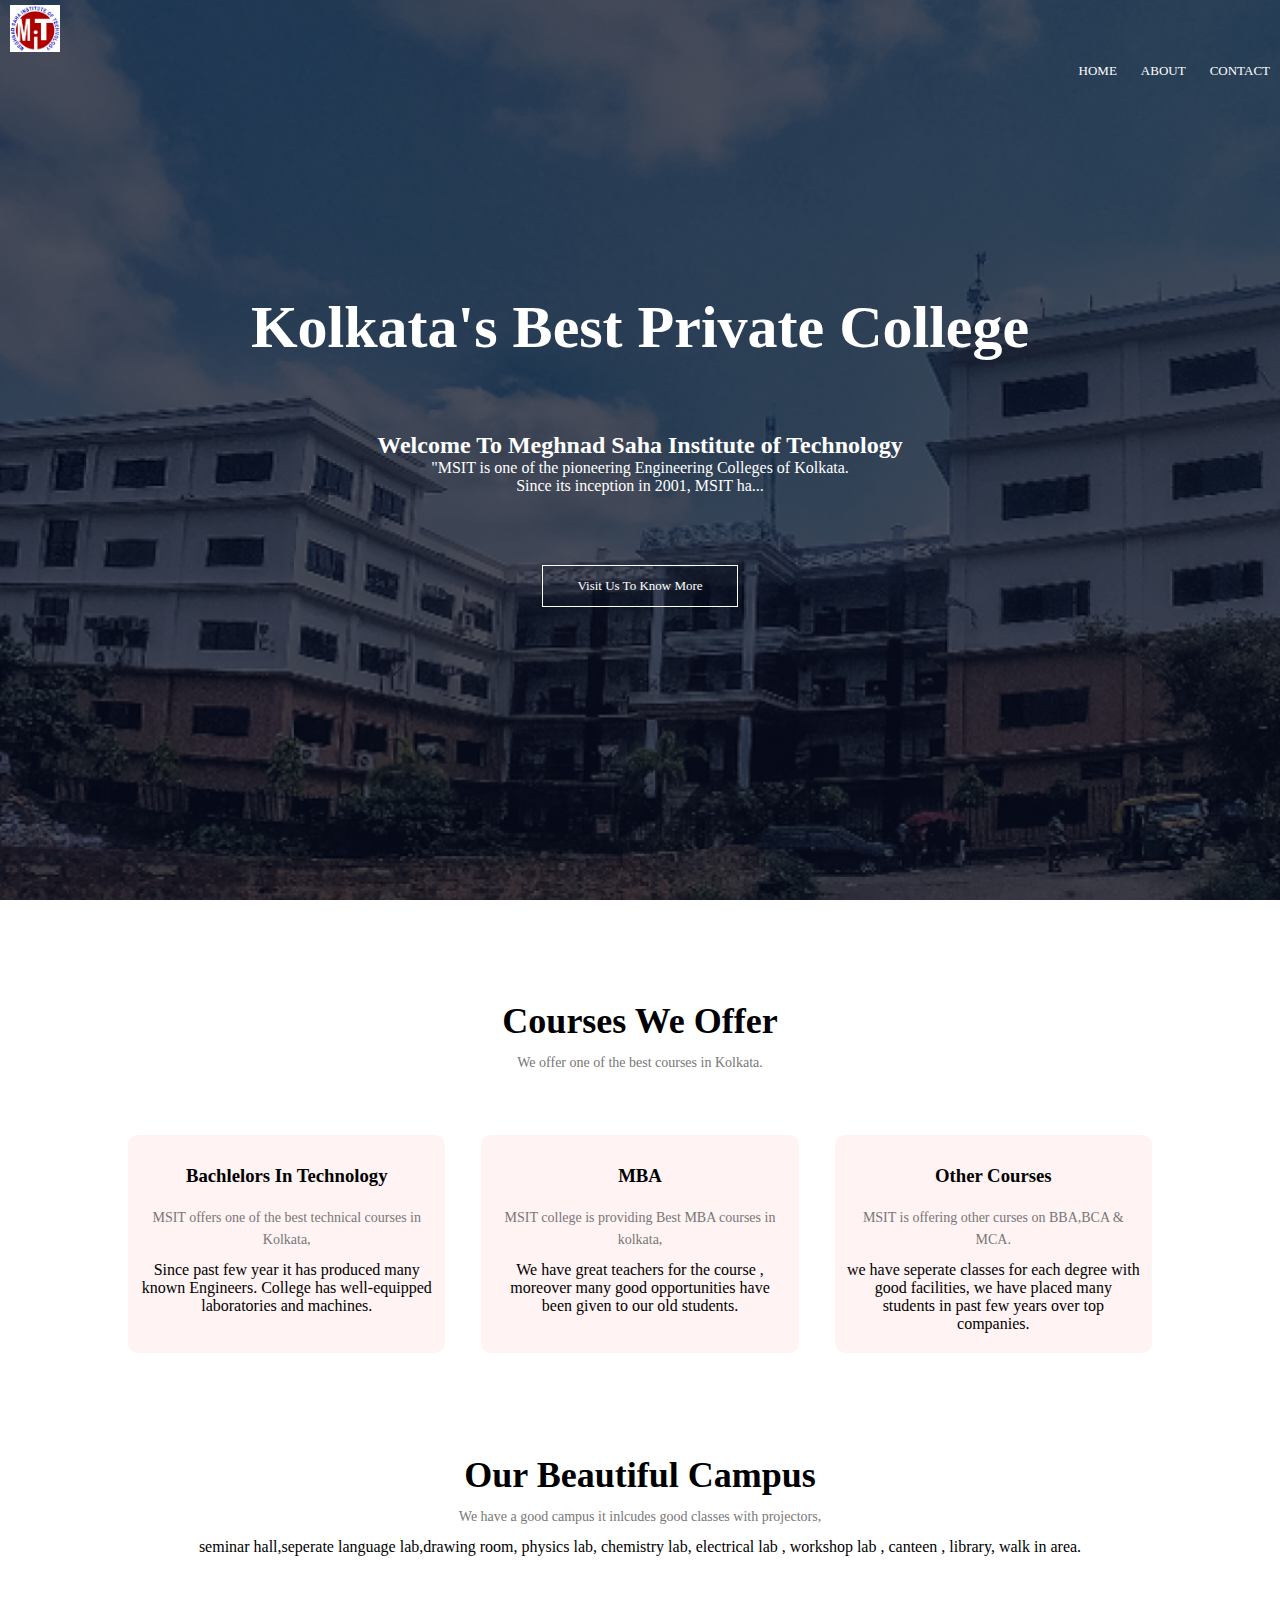
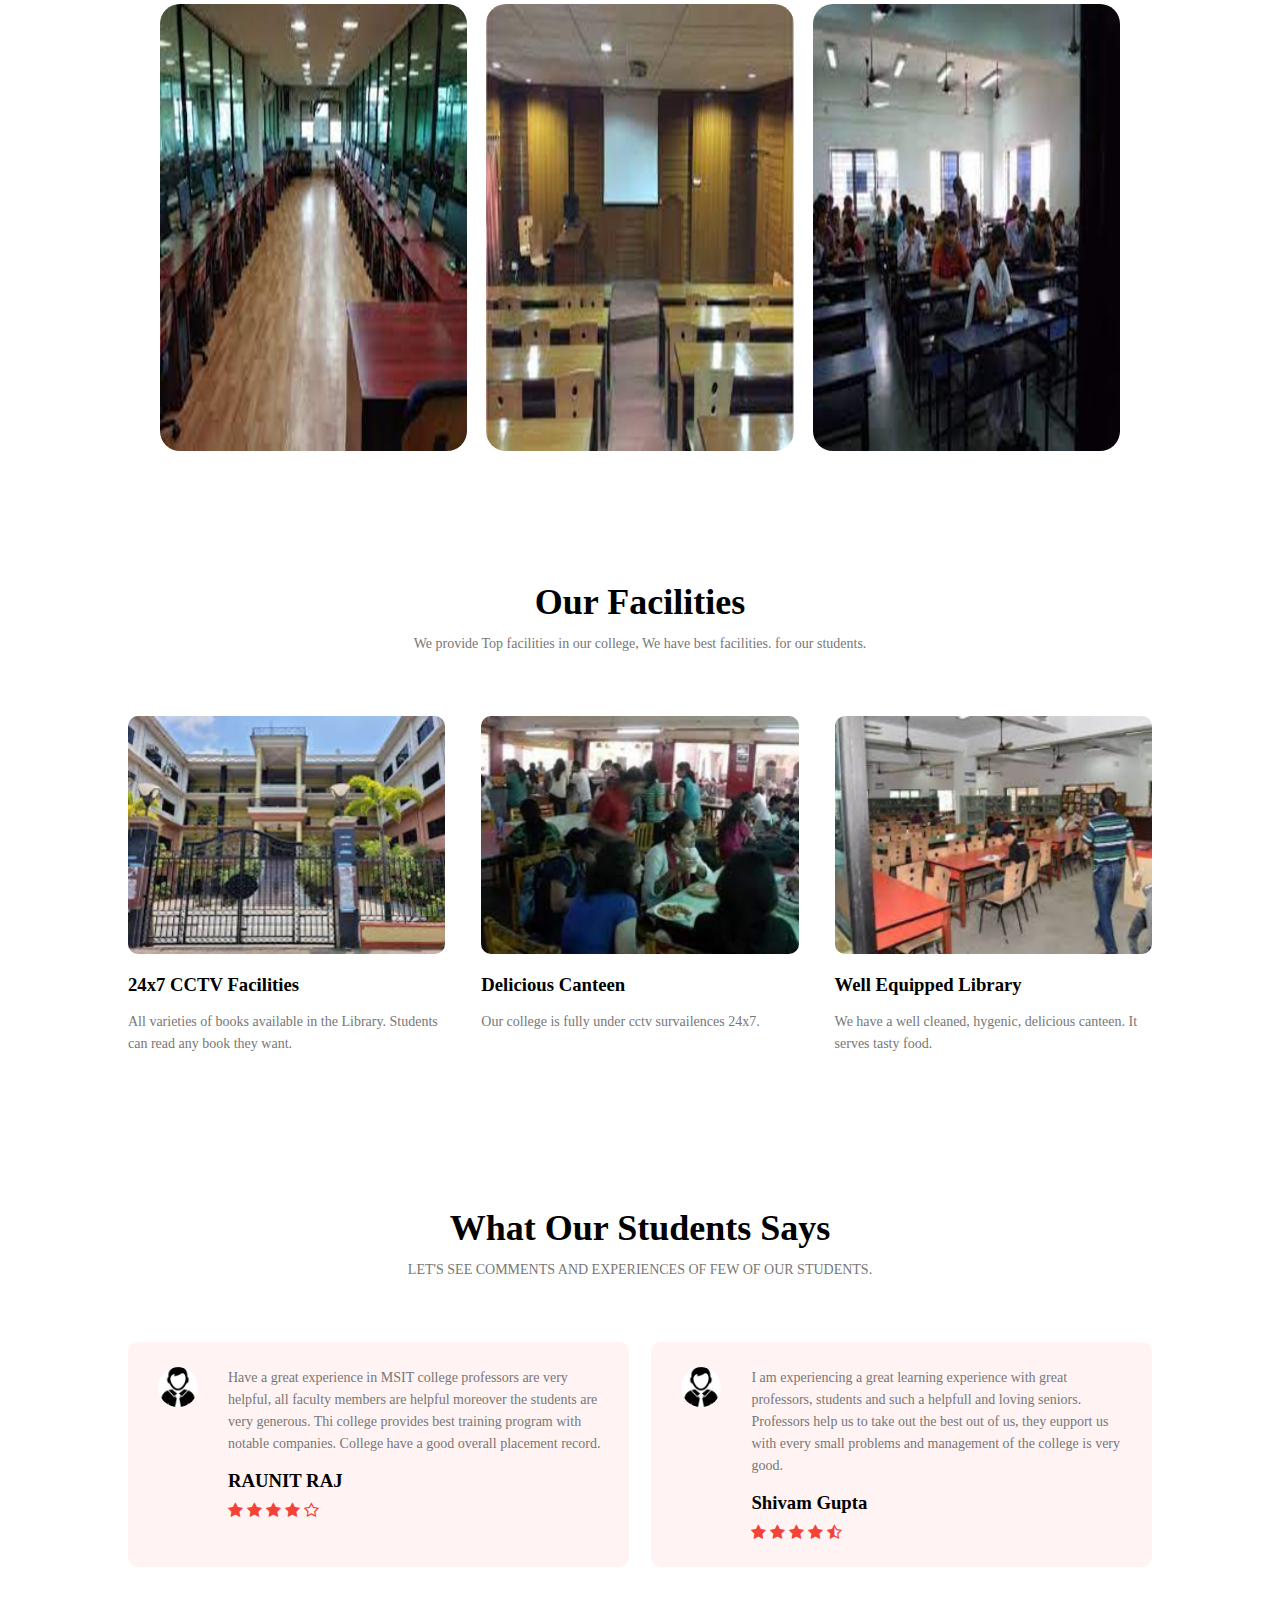
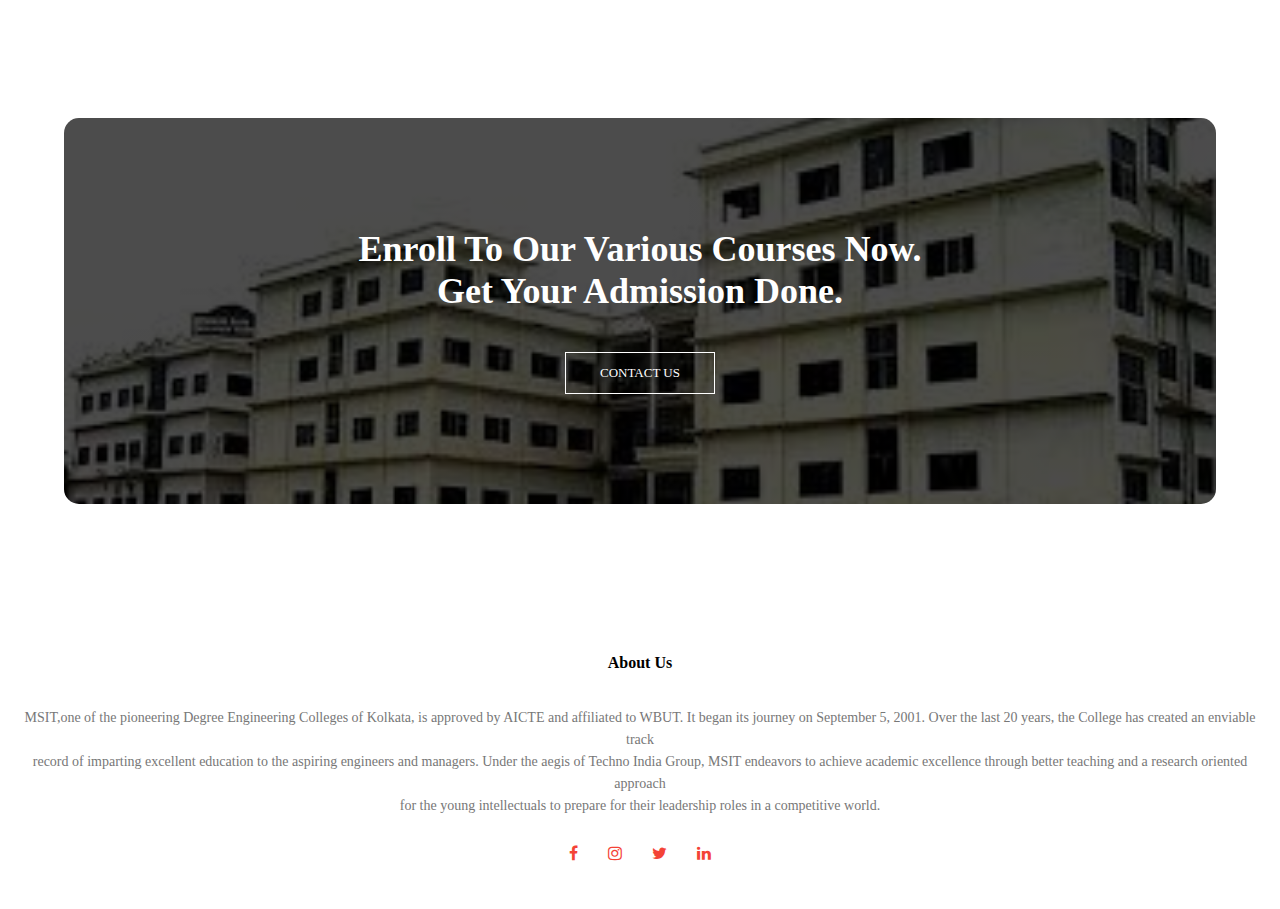
<file: index.html>
<!DOCTYPE html>
<html lang="en">

<head>
    <meta charset="UTF-8">
    <meta name="viewport" content="width=device-width, initial-scale=1.0">
    <title>Meghnadshah Institute Of Technology</title>
    <link rel="stylesheet" href="styles.css">
    <link rel="stylesheet" href="https://stackpath.bootstrapcdn.com/font-awesome/4.7.0/css/font-awesome.min.css">
</head>




<section class="header">

    <nav>
        <a href="index.html"><img src="image1.png"></a>
        <div class="nav-links" id="NAVLINKS">
            <i class="fa fa-times" onclick="hideMenu()"></i>
            <ul>
                <li><a href="index.html">HOME</a></li>
                <li><a href="about.html">ABOUT</a></li>
                <!-- <li><a href="">COURSES</a></li> -->
                <!-- <li><a href="">BLOG</a></li> -->
                <li><a href="contact.html">CONTACT</a></li>
            </ul>
        </div>
        <i class="fa fa-bars" onclick="showMenu()"></i>
    </nav>




    <div class="text-box">
        <h1>Kolkata's Best Private College</h1>
        <p>
        <h2>Welcome To Meghnad Saha Institute of Technology</h2>
        "MSIT is one of the pioneering Engineering Colleges of Kolkata. <br> Since its inception in 2001, MSIT ha...
        </p>
        <a href="" class="hero-btn">Visit Us To Know More</a>
    </div>

</section>


<section class="course">

    <h1>Courses We Offer</h1>
    <p>We offer one of the best courses in Kolkata.</p>

    <div class="row">
        <div class="course-col">
            <h3>Bachlelors In Technology</h3>
            <p>MSIT offers one of the best technical courses in Kolkata,</p>
            Since past few year it has produced many known Engineers.
            College has well-equipped laboratories and machines.
        </div>

        <div class="course-col">
            <h3>MBA</h3>
            <p>MSIT college is providing Best MBA courses in kolkata, </p>
            We have great teachers for the course , moreover many good
            opportunities have been given to our old students.
        </div>

        <div class="course-col">
            <h3>Other Courses</h3>
            <p>MSIT is offering other curses on BBA,BCA & MCA. </p>
            we have seperate classes for each degree with good facilities,
            we have placed many students in past few years over top companies.
        </div>

    </div>
</section>

<!-- campus -->

<section class="campus">
    <h1>Our Beautiful Campus</h1>
    <p>We have a good campus it inlcudes good classes with projectors,</p>
    seminar hall,seperate language lab,drawing room, physics lab, chemistry
    lab, electrical lab , workshop lab , canteen , library, walk in area.
    <div class="row">
        <div class="campus-col">
            <img src="image4.png" alt="">
            <div class="layer">
                <h3>Laboratory</h3>
            </div>
        </div>
        <div class="campus-col">
            <img src="image5.png" alt="">
            <div class="layer">
                <h3>Seminar Room</h3>
            </div>
        </div>
        <div class="campus-col">
            <img src="image3.png" alt="">
            <div class="layer">
                <h3>Classroom</h3>
            </div>
        </div>
    </div>
</section>



<!-- facilities -->

<section class="facilities">
    <h1>Our Facilities</h1>
    <p>We provide Top facilities in our college, We have best facilities.
        for our students. </p>
    <div class="row">
        <div class="facilities-col">
            <img src="image6.png" alt="">
            <h3>24x7 CCTV Facilities</h3>
            <p>All varieties of books available in the Library.
                Students can read any book they want.</p>
        </div>

        <div class="facilities-col">
            <img src="image7.png" alt="">
            <h3>Delicious Canteen</h3>
            <p>Our college is fully under cctv survailences 24x7.</p>
        </div>
        <div class="facilities-col">
            <img src="image8.png" alt="">
            <h3>Well Equipped Library</h3>
            <p>We have a well cleaned, hygenic, delicious canteen.
                It serves tasty food.
            </p>
        </div>
    </div>
</section>



<!-- testimonial -->

<section class="testimonials">
    <h1>What Our Students Says</h1>
    <p>LET'S SEE COMMENTS AND EXPERIENCES OF FEW OF OUR STUDENTS.</p>


    <div class="row">
        <div class="testimonials-col">
            <img src="image9.jpg" alt="">
            <div>
                <p>Have a great experience in MSIT college professors are very helpful,
                    all faculty members are helpful moreover the students are very generous. Thi college
                    provides best training program with notable companies. College have a good overall
                    placement record.
                </p>
                <h3>RAUNIT RAJ</h3>
                <i class="fa fa-star"></i>
                <i class="fa fa-star"></i>
                <i class="fa fa-star"></i>
                <i class="fa fa-star"></i>
                <i class="fa fa-star-o"></i>

            </div>
        </div>

        <div class="testimonials-col">
            <img src="image9.jpg" alt="">
            <div>
                <p>I am experiencing a great learning experience with great professors,
                    students and such a helpfull and loving seniors. Professors help us to take
                    out the best out of us, they eupport us with every small problems and management
                    of the college is very good. </p>
                <h3>Shivam Gupta</h3>
                <i class="fa fa-star"></i>
                <i class="fa fa-star"></i>
                <i class="fa fa-star"></i>
                <i class="fa fa-star"></i>
                <i class="fa fa-star-half-o"></i>

            </div>
        </div>

    </div>

</section>


<!-- Call Us At  -->

<section class="cta">
    <h1>Enroll To Our Various Courses Now. <br> Get Your Admission Done.</h1>
    <a href="" class="hero-btn">CONTACT US</a>
</section>


<!-- footer -->
<section class="footer">
    <h4>About Us</h4>
    <p> <b>MSIT,one of the pioneering Degree Engineering Colleges of Kolkata, is approved by AICTE and affiliated to WBUT.
        It began its journey on September 5, 2001. Over the last 20 years, the College has created an enviable track<br>
        record of imparting excellent education to the aspiring engineers and managers. Under the aegis of Techno India
        Group, MSIT endeavors to achieve academic excellence through better teaching and a research oriented approach <br>
        for the young intellectuals to prepare for their leadership roles in a competitive world.</b>
    </p>

    <div class="icons">
        <i class="fa fa-facebook"></i>
        <i class="fa fa-instagram"></i>
        <i class="fa fa-twitter"></i>
        <i class="fa fa-linkedin"></i>
    </div>

</section>

















<script>
    var NAVLINKS = document.getElementById("NAVLINKS");
    function showMenu() {
        NAVLINKS.style.right = "0"
    }
    function hideMenu() {
        NAVLINKS.style.right = "-200px"
    }
</script>



</body>

</html>
</file>
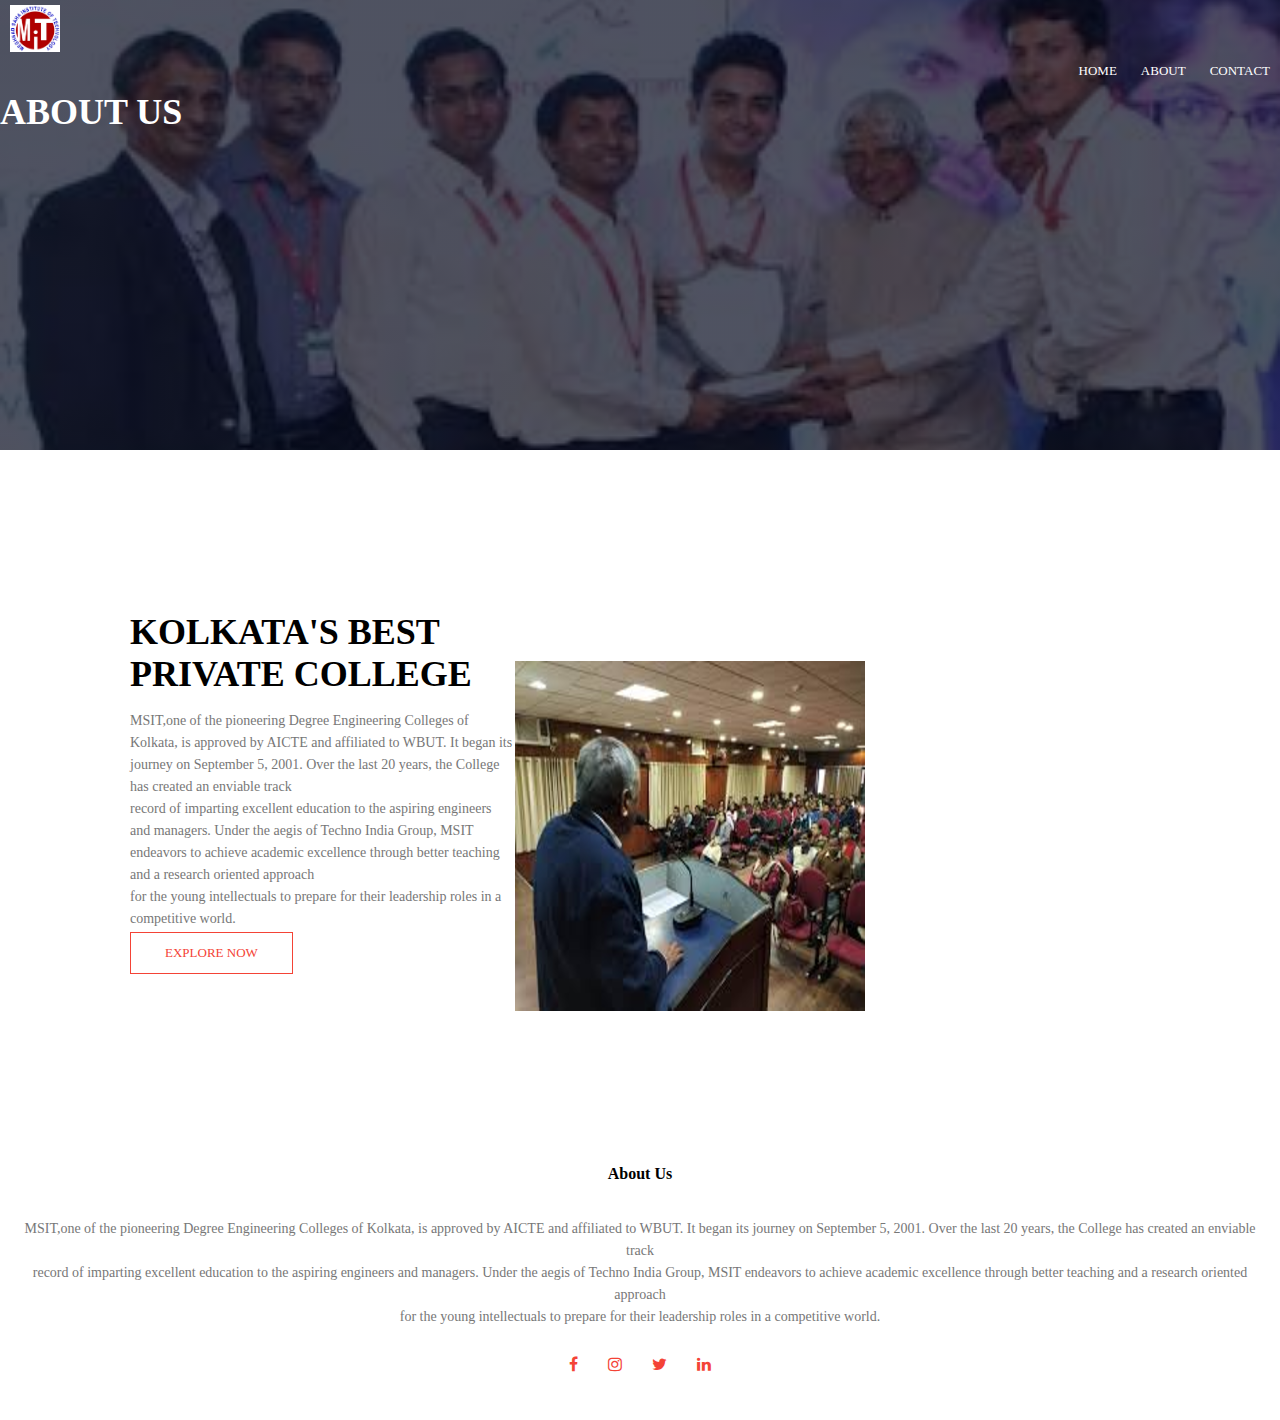
<file: about.html>
<!DOCTYPE html>
<html lang="en">

<head>
    <meta charset="UTF-8">
    <meta name="viewport" content="width=device-width, initial-scale=1.0">
    <title>Meghnadshah Institute Of Technology</title>
    <link rel="stylesheet" href="styles.css">
    <link rel="stylesheet" href="https://stackpath.bootstrapcdn.com/font-awesome/4.7.0/css/font-awesome.min.css">
</head>




<section class="sub-Header">
    <nav>
        <a href="index.html"><img src="image1.png"></a>
        <div class="nav-links" id="NAVLINKS">
            <i class="fa fa-times" onclick="hideMenu()"></i>
            <ul>
                <li><a href="index.html">HOME</a></li>
                <li><a href="about.html">ABOUT</a></li>
                <li><a href="contact.html">CONTACT</a></li>
            </ul>
        </div>
        <i class="fa fa-bars" onclick="showMenu()"></i>
    </nav>
    <h1>ABOUT US</h1>
</section>

<!-- about us -->




<section class="about-us">
    <div class="row">
        <div class="about-col">
            <h1>KOLKATA'S BEST PRIVATE COLLEGE</h1>
     <p>MSIT,one of the pioneering Degree Engineering Colleges of Kolkata, is approved by AICTE and affiliated to
            WBUT.
          It began its journey on September 5, 2001. Over the last 20 years, the College has created an enviable
          track<br>
          record of imparting excellent education to the aspiring engineers and managers. Under the aegis of
          Techno India
          Group, MSIT endeavors to achieve academic excellence through better teaching and a research oriented
          approach <br>
          for the young intellectuals to prepare for their leadership roles in a competitive world.</p>
            <a href="" class="hero-btn red-btn">EXPLORE NOW</a>
        </div>
        <div class="about-us">
            <img src="image11.png" alt="">
        </div>
    </div>
</section>







<!-- footer -->


<section class="footer">
    <h4>About Us</h4>
    <p> <b>MSIT,one of the pioneering Degree Engineering Colleges of Kolkata, is approved by AICTE and affiliated to
            WBUT.
            It began its journey on September 5, 2001. Over the last 20 years, the College has created an enviable
            track<br>
            record of imparting excellent education to the aspiring engineers and managers. Under the aegis of Techno
            India
            Group, MSIT endeavors to achieve academic excellence through better teaching and a research oriented
            approach <br>
            for the young intellectuals to prepare for their leadership roles in a competitive world.</b>
    </p>

    <div class="icons">
        <i class="fa fa-facebook"></i>
        <i class="fa fa-instagram"></i>
        <i class="fa fa-twitter"></i>
        <i class="fa fa-linkedin"></i>
    </div>

</section>



<script>
    var NAVLINKS = document.getElementById("NAVLINKS");
    function showMenu() {
        NAVLINKS.style.right = "0"
    }
    function hideMenu() {
        NAVLINKS.style.right = "-200px"
    }
</script>





</body>

</html>
</file>
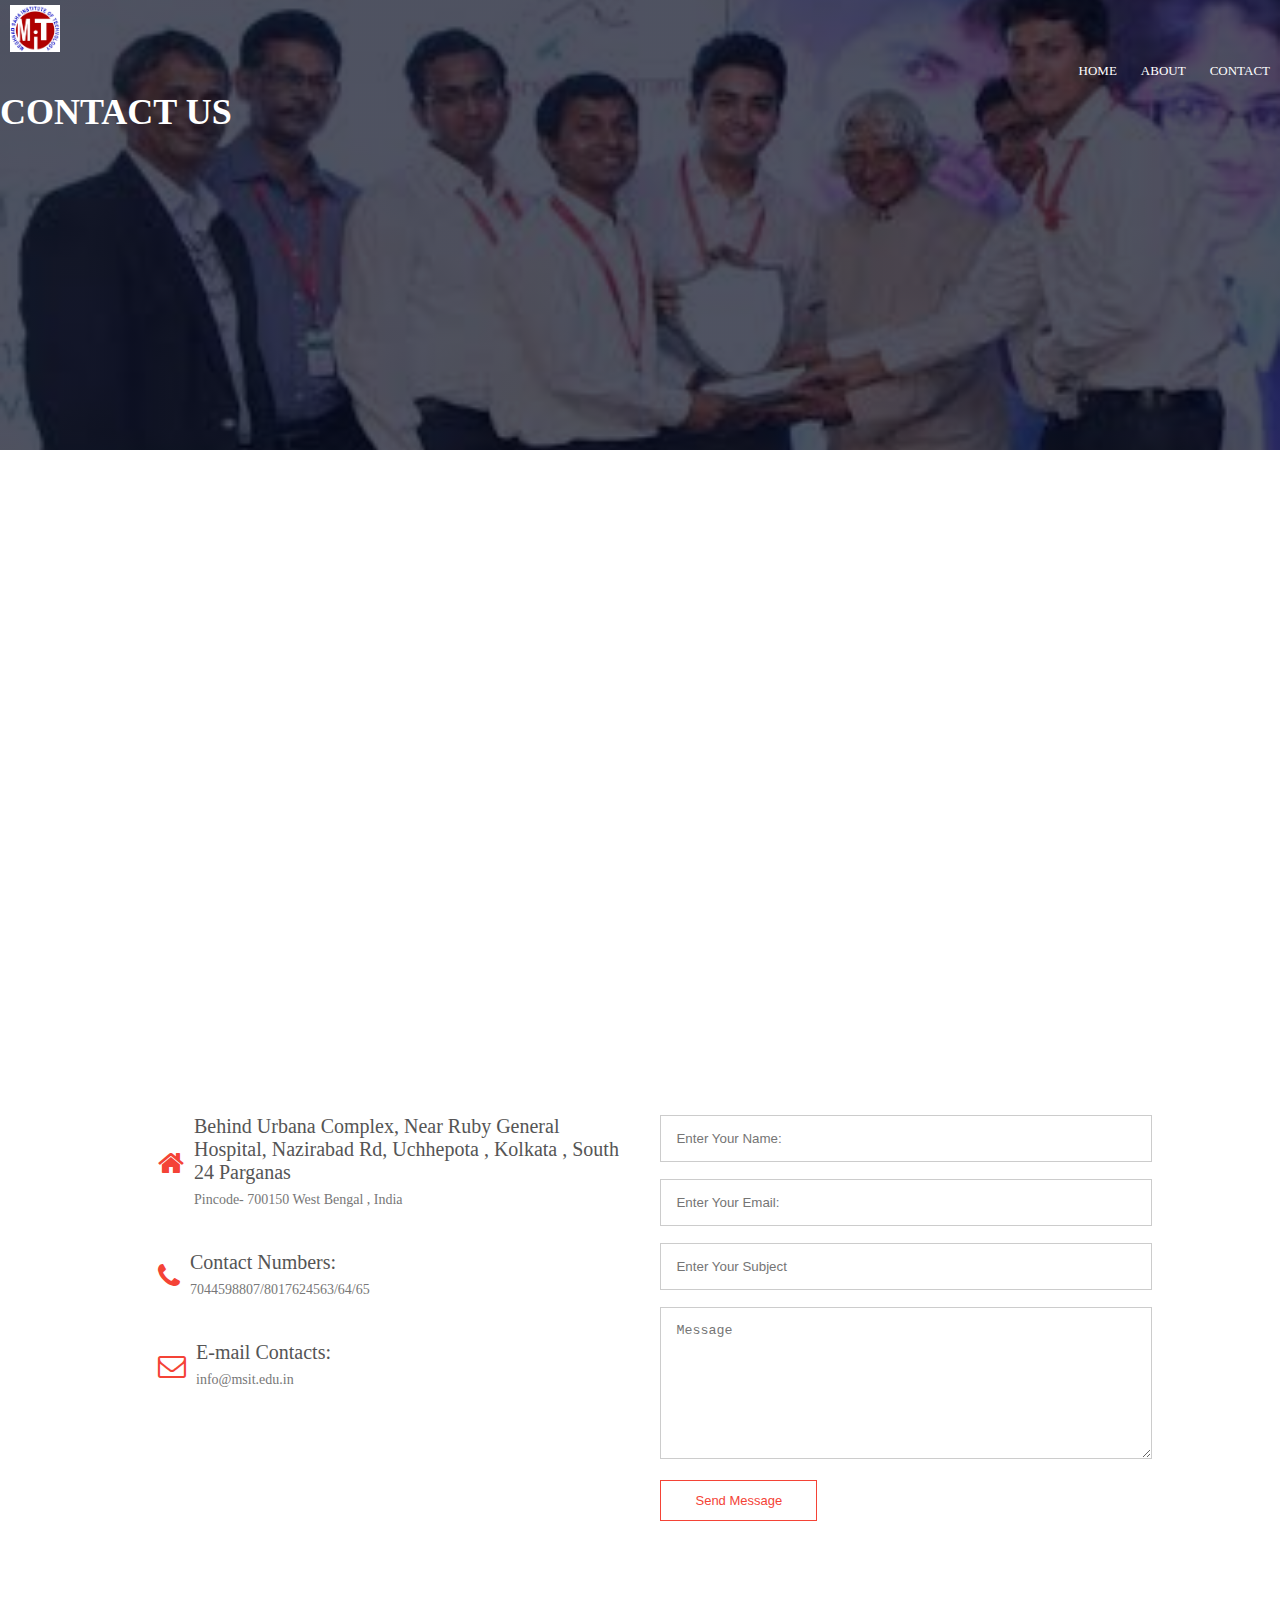
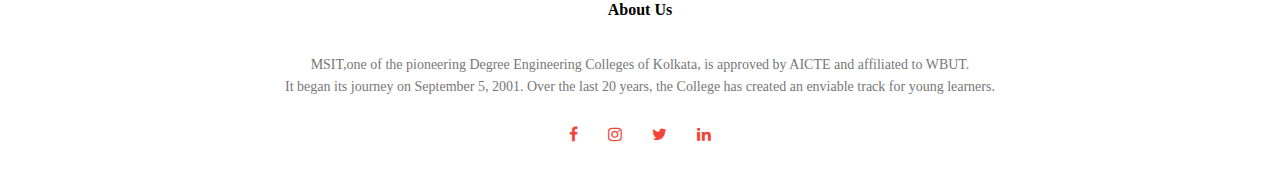
<file: contact.html>
<!DOCTYPE html>
<html lang="en">

<head>
    <meta charset="UTF-8">
    <meta name="viewport" content="width=device-width, initial-scale=1.0">
    <title>Meghnadshah Institute Of Technology</title>
    <link rel="stylesheet" href="styles.css">
    <link rel="stylesheet" href="https://stackpath.bootstrapcdn.com/font-awesome/4.7.0/css/font-awesome.min.css">
</head>




<section class="sub-Header">
    <nav>
        <a href="index.html"><img src="image1.png"></a>
        <div class="nav-links" id="NAVLINKS">
            <i class="fa fa-times" onclick="hideMenu()"></i>
            <ul>
                <li><a href="index.html">HOME</a></li>
                <li><a href="about.html">ABOUT</a></li>
                <li><a href="contact.html">CONTACT</a></li>
            </ul>
        </div>
        <i class="fa fa-bars" onclick="showMenu()"></i>
    </nav>
    <h1>CONTACT US</h1>
</section>


<!-- contact us -->
<section class="location">

    <div class="img-reach">


        <iframe
            src="https://www.google.com/maps/embed?pb=!1m14!1m8!1m3!1d58973.81215884337!2d88.419305!3d22.509313!3m2!1i1024!2i768!4f13.1!3m3!1m2!1s0x3a0273f14bca0c15%3A0xbd1ef59baa5eafd0!2sMeghnad%20Saha%20Institute%20Of%20Technology!5e0!3m2!1sen!2sus!4v1689965686333!5m2!1sen!2sus"
            width="600" height="450" style="border:0;" allowfullscreen="" loading="lazy"
            referrerpolicy="no-referrer-when-downgrade"></iframe>

</section>


<section class="contact-us">

    <div class="row">
        <div class="contact-col">
            <div>
                <i class="fa fa-home"></i>
                <span>
             <h5>Behind Urbana Complex, Near Ruby General Hospital, Nazirabad Rd, Uchhepota , Kolkata , South 24
                        Parganas</h5>
                    <p>Pincode- 700150 West Bengal , India </p>
                </span>
            </div>

            <div>
                <i class="fa fa-phone"></i>
                <span>
                    <h5>Contact Numbers:</h5>
                    <p>7044598807/8017624563/64/65</p>
                </span>
            </div>

            <div>
                <i class="fa fa-envelope-o"></i>
                <span>
                    <h5>E-mail Contacts:</h5>
                    <p>info@msit.edu.in</p>
                </span>
            </div>
        </div>










        <!-- form  -->

        <div class="contact-col">

            <form method="post">
                <input type="text" name="name" placeholder="Enter Your Name: " required>
                <input type="email" name="email" placeholder="Enter Your Email:" required>
                <input type="text" name="subject" placeholder="Enter Your Subject" required>
                <textarea rows="8" name="message" placeholder="Message" required></textarea>
                <button type="submit" class="hero-btn red-btn">Send Message</button>

            </form>

        </div>









    </div>


</section>


<!-- footer -->


<section class="footer">
    <h4>About Us</h4>
    <p><b>MSIT,one of the pioneering Degree Engineering Colleges of Kolkata, is approved by AICTE and affiliated to
            WBUT. <br>
            It began its journey on September 5, 2001. Over the last 20 years, the College has created an enviable
            track for young learners.
            </b>
    </p>

    <div class="icons">
        <i class="fa fa-facebook"></i>
        <i class="fa fa-instagram"></i>
        <i class="fa fa-twitter"></i>
        <i class="fa fa-linkedin"></i>
    </div>

</section>



<script>
    var NAVLINKS = document.getElementById("NAVLINKS");
    function showMenu() {
        NAVLINKS.style.right = "0"
    }
    function hideMenu() {
        NAVLINKS.style.right = "-200px"
    }
</script>





</body>

</html>
</file>
<file: styles.css>
* {
    margin: 0;
    padding: 0;
}

.header {
    min-height: 100vh;
    width: 100%;
    background-image: linear-gradient(rgba(4, 9, 30, 0.7), rgba(4, 9, 30, 0.7)), url(image2.jpg);
    background-position: center;
    background-size: cover;
    position: relative;
}

.nav {
    display: flex;
    padding: 2% 6%;
    justify-content: space-between;
    align-items: center;
}

nav img {
    width: 50px;
    padding: 5px 10px;
}

.nav-links {
    flex: 1;
    text-align: right;
}

.nav-links ul li {
    list-style: none;
    display: inline-block;
    padding: 0 10px;
    position: relative;
}

.nav-links ul li a {
    color: #fff;
    text-decoration: none;
    font-size: 13px;
}

.nav-links ul li::after {
    content: '';
    width: 0%;
    height: 2px;
    background: #f44336;
    display: block;
    margin: auto;
    transition: 0.5s;
}

.nav-links ul li:hover::after {
    width: 100%;

}


.text-box {
    width: 90%;
    color: #fff;
    position: absolute;
    top: 50%;
    left: 50%;
    transform: translate(-50%, -50%);
    text-align: center;
}

.text-box h1 {
    font-size: 60px;
}

.text-box p {
    margin: 10px 0 40px;
    font-size: 14px;
    color: #fff;
}

.hero-btn {
    display: inline-block;
    text-decoration: none;
    color: #fff;
    border: 1px solid #fff;
    padding: 12px 34px;
    font-size: 13px;
    background: transparent;
    position: relative;
    cursor: pointer;

}

.hero-btn:hover {
    border: 1px solid #f44336;
    background: #f44336;
    transition: 1.2s;
}

nav .fa {
    display: none;
}



/* responsiveness */


@media(max-width:700px) {
    .text-box h1 {
        font-size: 20px;
    }

    .nav-links ul li {
        display: block;
    }

    .nav-links {
        position: fixed;
        background: hsl(199, 87%, 56%);     /*ffefb1*/
        height: 100vh;
        width: 200px;
        top: 0;
        right: -200px;
        text-align: left;
        z-index: 2;
        transition: 1s;
    }

    nav .fa {
        display: block;
        color: #fff;
        margin: 10px;
        font-size: 22px;
        cursor: pointer;
        position: absolute;
        right: 0;
        top: 0;

    }

    .nav-links ul {
        padding: 30px;
    }

}


                   /* courses */

.course {
    width: 80%;
    margin: auto;
    text-align: center;
    padding-top: 100px;

}

h1 {
    font-size: 36px;
    font-weight: 600;
}

p {
    color: #777;
    font-size: 14px;
    font-weight: 300;
    line-height: 22px;
    padding: 10px;

}

.row {
    margin-top: 5%;
    display: flex;
    justify-content: space-between;

}

.course-col {
    flex-basis: 31%;
    background: #fff3f3;
    border-radius: 10px;
    margin-bottom: 5%;
    padding: 20px 12px;
    box-sizing: border-box;
    transition: 0.5s;
}

h3 {
    text-align: center;
    font-weight: 600;
    margin: 10px 0;

}

.course-col:hover {
    box-shadow: 0 0 20px 0px rgba(0, 0, 0, 0.2);

}

/* responsiveness */


@media(max-width: 700px) {
    .row {
        flex-direction: column;
    }
}
 
/*  */

.campus {
    width: 75%;
    margin: auto;
    text-align: center;
    padding-top: 50px;
}

.campus-col {
    flex-basis: 32%;
    border-radius: 20px;
    margin-bottom: 30px;
    position: relative;
    overflow: hidden;

}

.campus-col img {
    width: 100%;
    display: block;
}

.layer {
    background: transparent;
    height: 100%;
    width: 100%;
    position: absolute;
    top: 0;
    left: 0;
    transition: 0.5s;
}

.layer:hover {
    background: rgba(244, 242, 242, 0.7);
}

.layer h3{
    width: 100%;
    font-weight: 500;
    color: #777;
    font-size: 26px;
    bottom: 0;
    left: 50%;
    transform: translateX(-50%);     /* it will be at bottom and at centre from x axis */
    position: absolute;
    opacity: 0;
    transition: 1s;
}

.layer:hover h3{
    bottom: 49%;
    opacity: 1;

}

.facilities{
  width: 80%;
  margin: auto;
  text-align: center;
  padding-top: 100px;
}

.facilities-col{
    flex-basis: 31%;
    border-radius: 10px;
    margin-bottom: 5%;
    text-align: left;
}

.facilities-col img{
width: 100%;
border-radius: 10px;
}

.facilities-col p{
    padding: 0;
}
.facilities-col h3{
    margin-top: 16px;
    margin-bottom: 15px;
    text-align: left;

}



.testimonials{
 width: 80%;
 margin: auto;
 padding-top: 100px;
 text-align: center;
 
}
.testimonials-col{
    flex-basis: 44%;
    border-radius: 10px;
    margin-bottom: 5%;
    text-align: left;
    background: #fff3f3;
    padding: 25px;
    cursor: pointer;
    display: flex;

}

.testimonials-col img{
    height: 40px;
    margin-left: 5px;
    margin-right: 30px;
    border-radius: 50%;
}

.testimonials-col p{
    padding: 0;

}
.testimonials-col h3{
    margin-top: 15px;
    text-align: left;
}
.testimonials-col .fa{
color: #f44336;
}

/* responsiveness */

@media(max-width: 700px){
    .testimonials-col img{
        margin-left: 0px;
        margin-right: 15px;
    }
}

.cta{
    margin: 100px auto;;
    width: 90%;
    background-image: linear-gradient(rgba(0,0,0,0.7),rgba(0,0,0,0.7)),url(image10.jpeg) ;
    background-position: center;
    background-size: cover;
    border-radius: 15px;
    text-align: center;
    padding: 110px 0;
}

.cta h1{
    color: #fff;
    margin-bottom: 40px;
    padding: 0;
}
@media(max-width: 700px){
    .cta h1{
        font-size: 30px;
    }
}


/*  */

.footer{
    width: 100%;
    text-align: center;
    padding: 30px 0;
}

.footer h4{
    margin-bottom: 25px;
    margin-top: 20px;
    font-weight: 600;
}

.icons .fa{
 color: #f44336;
 margin: 0 13px;
 cursor: pointer;
 padding: 18px 0;
}

.fa-heart-o{
    color: #f44336;
}

/* about us */

.sub-Header{
height: 50vh;
width: 100%;
background-image: linear-gradient(rgba(4,9,30,0.7),rgba(4,9,30,0.7)),url(image.jpeg);
background-position: center;
background-size: cover;
/* text-align: center; */
color: #fff;
}
.sub-Header h1{
    margin-top: 10px;
    /* margin-left: 660px; */
    /* position: absolute;
    left: 650px;
    top: 30px; */
}
    .about-us{
        width: 80%;
        margin: auto;
        padding-top: 80px;
        padding-bottom: 50px;

    }
.about-col{
    flex-basis: 48%;
    padding: 30px 2px;

}
.about-col img{
    width: 100%;
}
.about-col h1{
    padding-top: 0;
}
.about-col p{
    padding: 15px 0 2px;
}
.red-btn{
    border: 1px solid #f44336;
    background: transparent;
    color: #f44336;
}
.red-btn:hover{
    color: #fff;
}

/* contact page */

.location{
    width:80%;
    margin: auto;
    padding: 80px 0;
}
.location iframe{
    width: 100%;
    
}
 .contact-us{
    width: 80%;
    margin: auto;
 }
.contact-col{
    flex-basis: 48%;
    margin-bottom: 30px;
}
.contact-col div{
    display: flex;
    align-items: center;
    margin-bottom: 40px;
}
.contact-col div .fa{
    font-size: 28px;
    color: #f44336;
    margin: 10px;
    margin-left: 30px;
}
.contact-col div p{
    padding: 0;
}
.contact-col div h5{
    font-size: 20px;
    margin-bottom: 5px;
    color: #555;
    font-weight: 400;
}

.contact-col input, .contact-col textarea{
 width: 100%;
 padding: 15px;
 margin-bottom: 17px;
 outline: none;
 border: 1px solid #ccc;
 box-sizing: border-box;
}
</file>
